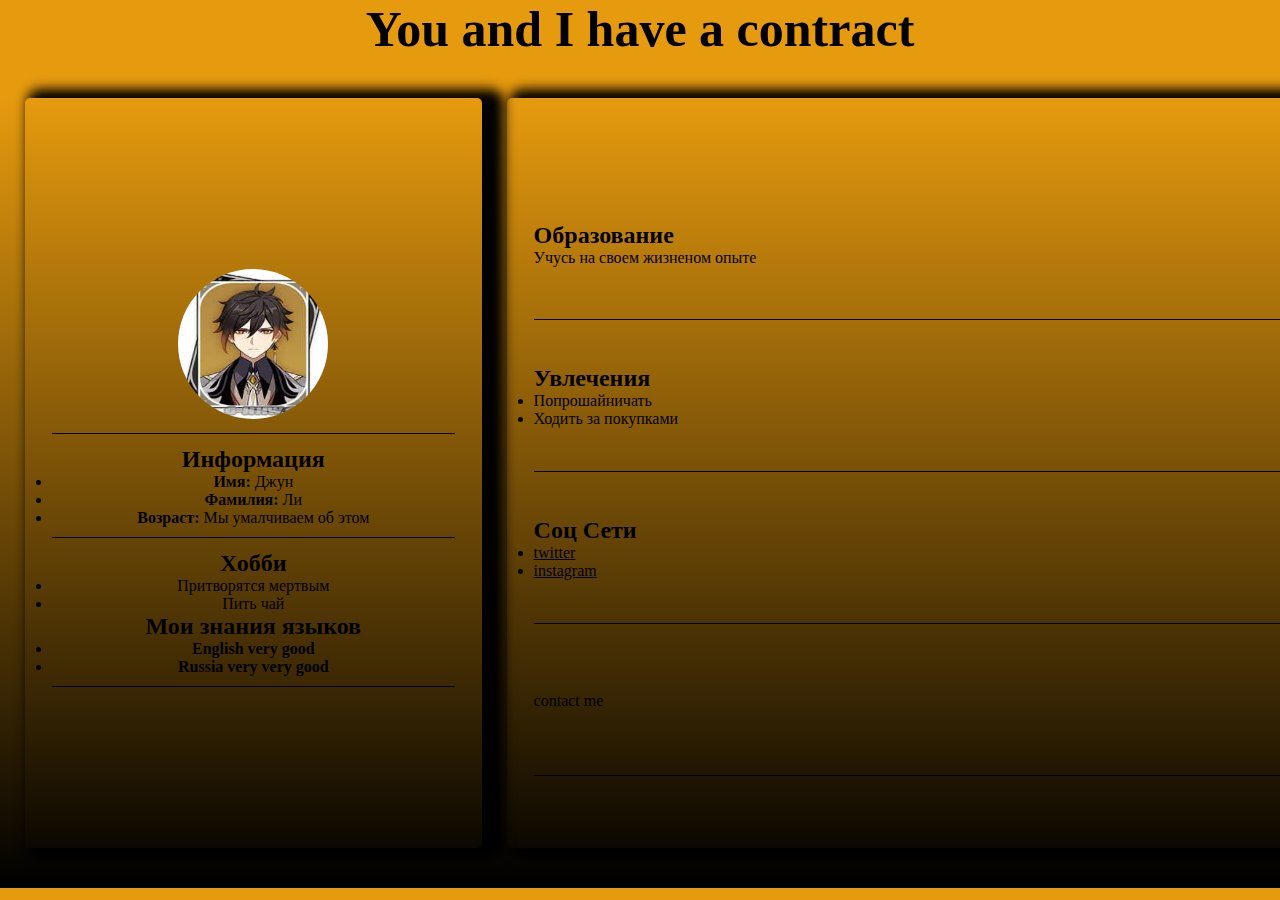
<file: Урок 4/index.html>
<!DOCTYPE html>
<html lang="en">
<head>
    <meta charset="UTF-8">
    <meta http-equiv="X-UA-Compatible" content="IE=edge">
    <meta name="viewport" content="width=device-width, initial-scale=1.0">
    <title>Document</title>
    <link rel="stylesheet" href="/Урок 4/style4ь.css">
</head>
<body>
    <h1>You and I have a contract</h1>
    <table class="main">
    <tr>
            <td class="left">
                <table >
                    <tr>
                        <td>
                            <img src="/Урок 4/images.jpg" alt="">
                        </td>
                    </tr>
                    <tr>
                        <td>
                            <h2>Информация</h2>
                            <ul>
                                <li>
                                   <strong>Имя:</strong> Джун
                                </li>
                                <li>
                                    <strong>Фамилия:</strong> Ли
                                </li>
                                <li>
                                    <strong>Возраст:</strong> Мы умалчиваем об этом
                                </li>
                            </ul>
                        </td>
                    </tr>
                    <tr>
                        <td>
                            <h2>Хобби</h2>
                            <ul>
                                <li>
                                    Притворятся мертвым
                                </li>
                                <li>
                                    Пить чай
                                </li>
                            </ul>
                            <ul>
                                <h2>Мои знания языков</h2>
                                <li>
                                    <strong>English very good</strong>
                                </li>
                                <li>
                                    <strong>Russia very very good</strong>
                                </li>
                            </ul>
                        </td>
                    </tr>
                </table>
            </td>
    
       
        
            <td class="right">
                <table >
                    <tr>
                        <td>
                            <h2>Образование</h2>
                            Учусь на своем жизненом опыте
                        </td>
                    </tr>
                    <tr>
                        <td>
                            <h2>
                                Увлечения
                            </h2>
                            <ul>
                                <li>
                                    Попрошайничать 
                                </li>
                                <li>
                                    Ходить за покупками
                                </li>        
                            </ul>
                        </td>
                    </tr>
                    <tr>
                        <td>
                            <h2>Соц Сети</h2>
                            <ul>
                                <li>
                                    <a href="http://https://twitter.com/?lang=ru">twitter</a>
                                </li>                   
                            </ul>
                            <ul>
                                <li>
                                    <a href="http://https://www.instagram.com/?hl=ru">instagram</a>
                                </li>
                            </ul>
                        </td>
                    <tr>
                        <td>
                            <a href="http://https://twitter.com/?lang=ru"class="bth">contact me</a>
                        </td>
                    </tr>
            
                </table>
            </td>
    </tr>
    </table>
</body>
</html>
</file>
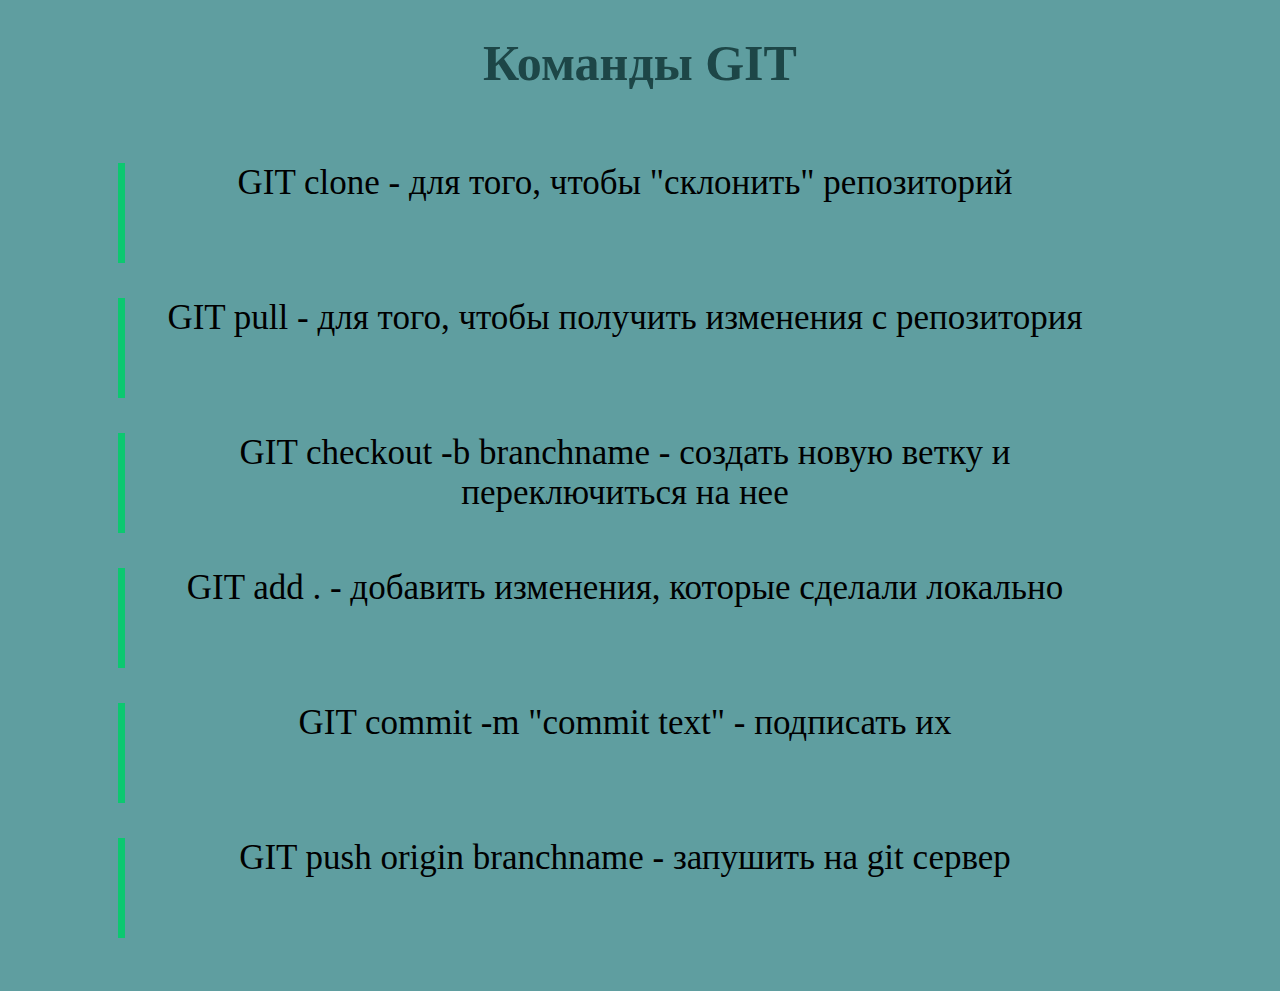
<file: Урок 5/index.html>
<!DOCTYPE html>
<html lang="en">
<head>
    <meta charset="UTF-8">
    <meta http-equiv="X-UA-Compatible" content="IE=edge">
    <meta name="viewport" content="width=device-width, initial-scale=1.0">
    <title>Document</title>
    <link rel="stylesheet" href="style5.css">
</head>
<body>
 <h1>Команды GIT</h1>  
<table>
    <tr>
        <td>
            <p>GIT clone - для того, чтобы "склонить" репозиторий</p>
            <p>GIT pull - для того, чтобы получить изменения с репозитория</p>
            <p>GIT checkout -b branchname - создать новую ветку и переключиться на нее</p>
            <p>GIT add . - добавить изменения, которые сделали локально</p>
            <p>GIT commit -m "commit text" - подписать их</p>
            <p>GIT push origin branchname - запушить на git сервер</p>
        </td>
   
    </tr>
</table>
</body>
</html>
</file>
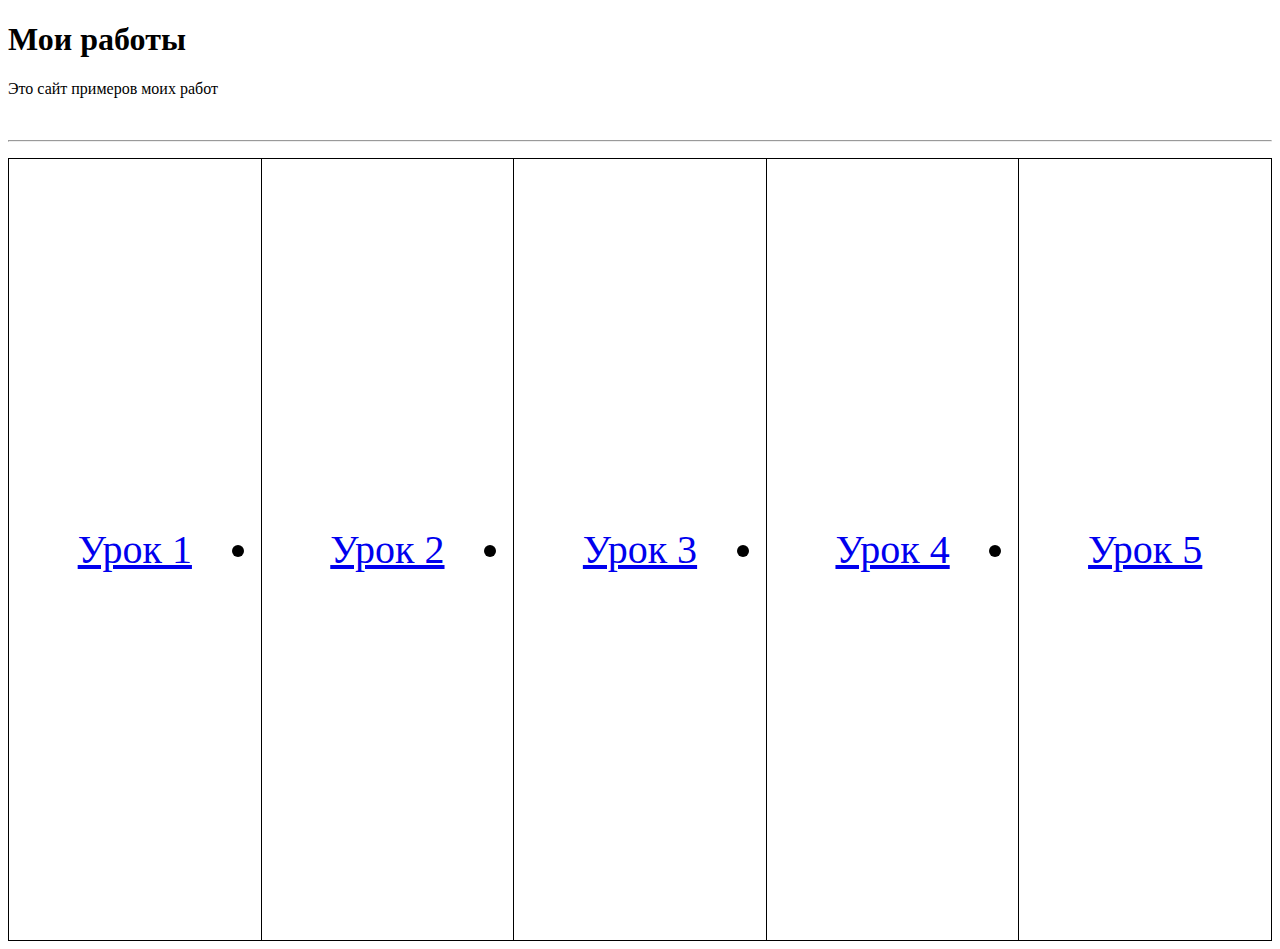
<file: works.html>
<!DOCTYPE html>
<html lang="en">
<head>
    <meta charset="UTF-8">
    <meta http-equiv="X-UA-Compatible" content="IE=edge">
    <meta name="viewport" content="width=device-width, initial-scale=1.0">
    <title>Document</title>
    <link rel="stylesheet" href="/stylework.css">
</head>
<body>
    <h1>Мои работы</h1>
    <p>Это сайт примеров моих работ</p>
    <br>
    <hr>
    <table>
        <tr>
    <ol>
      <td><li>
            <a href="/Урок 1/index.html">Урок 1</a>
        </li></td>
    
        <td><li>
            <a href="/Урок 2/index2.html">Урок 2</a>
        </li></td>

        <td><li>
            <a href="/урок 3/index3.html">Урок 3</a>
        </li></td>
        <td>
            <li>
                <a href="/Урок 4/index.html">Урок 4</a>
            </li>
        </td>
        <td>
            <li>
                <a href="/Урок 5/index.html">Урок 5</a>
            </li>
        </td>
    </ol>
</tr>
</table>
</body>
</html>
</file>
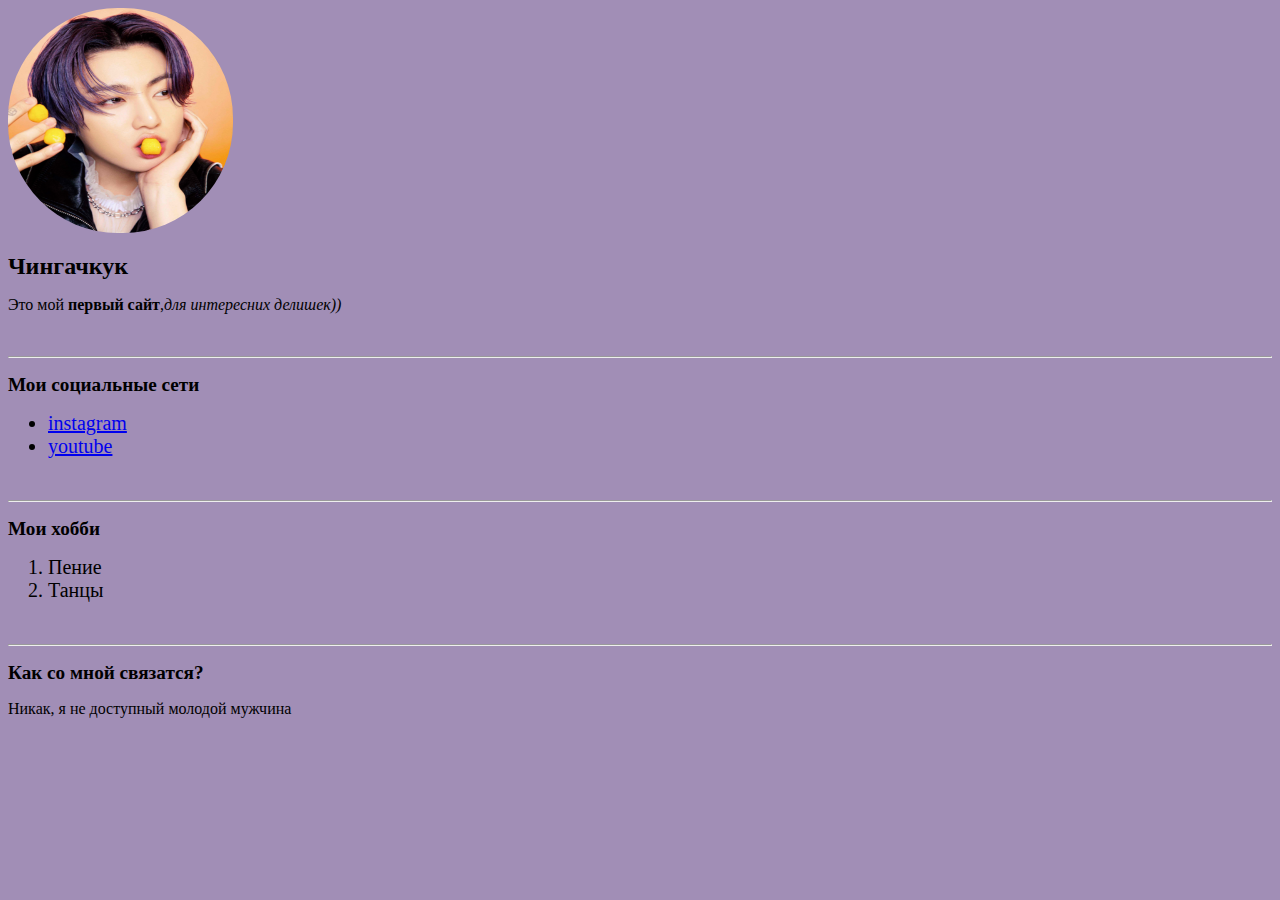
<file: Урок 2/index2.html>
<!DOCTYPE html>
<html lang="en">

<head>
    <meta charset="UTF-8">
    <meta http-equiv="X-UA-Compatible" content="IE=edge">
    <meta name="viewport" content="width=device-width, initial-scale=1.0">
    <title>Document</title>
    <link rel="stylesheet" href="/Урок 2/style.css">
</head>

<body>
    <img src="/Урок 2/BTS_Jungkook_Butter_concept_photo_2.png" alt="">
    <h1>Чингачкук</h1>
    <p>Это мой <strong>первый сайт</strong>,<em>для интересних делишек))</em> </p>
    <br>
    <hr>
    <h2>Мои социальные сети</h2>
    <ul>
        <li>
            <a href="http://https://www.instagram.com/__.art_sasha.__/"> instagram </a>
        </li>
        <li>
            <a href="http://https://www.youtube.com/">youtube</a>
        </li>
    </ul>
    <br>
    <hr>
    <h2>Мои хобби </h2>
    <ol>
        <li>
            Пение
        </li>
        <li>
            Танцы
        </li>
    </ol>
    <br>
    <hr>
    <h2>Как со мной связатся?</h2>
    <p>Никак, я не доступный молодой мужчина</p>

</body>

</html>
</file>
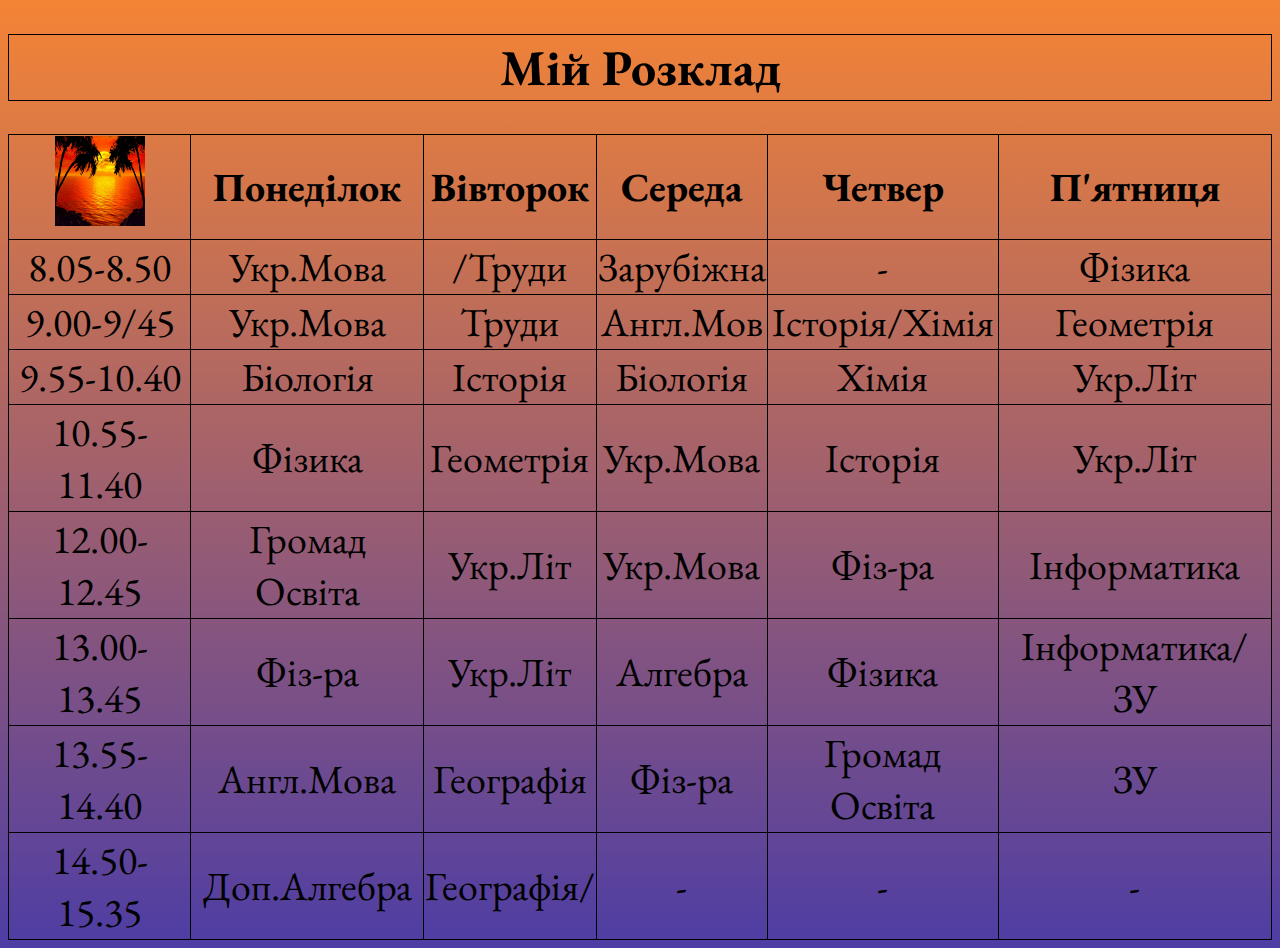
<file: урок 3/index3.html>
<!DOCTYPE html>
<html lang="en">
<head>
    <meta charset="UTF-8">
    <meta http-equiv="X-UA-Compatible" content="IE=edge">
    <meta name="viewport" content="width=, initial-scale=1.0">
    <title>Document</title>
    <link rel="stylesheet" href="/урок 3/style2.css">
    <link rel="preconnect" href="https://fonts.googleapis.com">
<link rel="preconnect" href="https://fonts.gstatic.com" crossorigin>
<link href="https://fonts.googleapis.com/css2?family=EB+Garamond:ital,wght@1,500&display=swap" rel="stylesheet">
</head>
<body> <h1>Мій Розклад</h1>
    <table>
        <tr>
            <th><img src="/урок 3/380bc1ade09890e7e69bdb21c7402b13.jpg" alt=""></th>
            <th>Понеділок</th>
            <th>Вівторок</th>
            <th>Середа</th>
            <th>Четвер</th>
            <th>П'ятниця</th>
        </tr>
<tr>
    <td>8.05-8.50</td>
    <td>Укр.Мова</td>
    <td>/Труди</td>
    <td>Зарубіжна</td>
    <td>-</td>
    <td>Фізика</td>
</tr>
<tr>
    <td>9.00-9/45</td>
    <td>Укр.Мова</td>
    <td>Труди</td>
    <td>Англ.Мов</td>
    <td>Історія/Хімія</td>
    <td>Геометрія</td>
</tr>
<tr>
    <td>9.55-10.40</td>
    <td>Біологія</td>
    <td>Історія</td>
    <td>Біологія</td>
    <td>Хімія</td>
    <td>Укр.Літ</td>
</tr>
<tr>
    <td>10.55-11.40</td>
    <td>Фізика</td>
    <td>Геометрія</td>
    <td>Укр.Мова</td>
    <td>Історія</td>
    <td>Укр.Літ</td>
</tr>
<tr>
    <td>12.00-12.45</td>
    <td>Громад Освіта</td>
    <td>Укр.Літ</td>
    <td>Укр.Мова</td>
    <td>Фіз-ра</td>
    <td>Інформатика</td>
</tr>
<tr>
    <td>13.00-13.45</td>
    <td>Фіз-ра</td>
    <td>Укр.Літ</td>
    <td>Алгебра</td>
    <td>Фізика</td>
    <td>Інформатика/ЗУ</td>
</tr>
<tr>
    <td>13.55-14.40</td>
    <td>Англ.Мова</td>
    <td>Географія</td>
    <td>Фіз-ра</td>
    <td>Громад Освіта</td>
    <td>ЗУ</td>
</tr>
<tr>
    <td>14.50-15.35</td>
    <td>Доп.Алгебра</td>
    <td>Географія/</td>
    <td>-</td>
    <td>-</td>
    <td>-</td>
</tr>
    </table>
</body>
</html>
</file>
<file: Урок 4/style4ь.css>
img{
    width: 150px;
    height: 150px;
    border-radius: 100px;
}
body{
    background: linear-gradient(0deg, rgba(0,0,0,1) 0%, rgba(230,154,14,1) 89%);
    font-size: 16px;
    font-weight: normal;
    
}
*{
    padding: 0;
    margin: 0;
    box-sizing: border-box;
}

h1{
    text-align: center;
    font-size: 50px;
}
.main{
    height: 800px; ;
    width: 1800px;
    border-spacing: 25px;
   margin: 15px auto;
}
.left,.right{
    border-radius: 5px;
    margin: 0 15px;
    padding: 0 25px;
    -webkit-box-shadow: 12px 1px 12px 10px #000000; 
box-shadow: 12px 1px 12px 10px #000000;
}
.left{
    width: 450px;
}
.right{
    width:1250px;
}
.left td{
    width: 450px;
    text-align: center;
    border-bottom: 1px solid black;
    padding: 10px 0;
    ;
}
.right td{
    width: 1250px;
    height: 150px;
border-bottom: 1px solid black;
padding: 10px 0;}

a{
    color: black;
}
.bth{
    text-decoration: none;
    text-align: center;
}
.bth:hover{
    -webkit-box-shadow: 12px 1px 12px 10px #000000; 
    box-shadow: 12px 1px 12px 10px #000000;
    font-size: 50px;
   
}
</file>
<file: Урок 5/style5.css>
body{
    background-color: cadetblue;
}
h1{
    text-align: center;
    font-size: 50px;
    color: rgb(29, 70, 71);
}

p{
    border-left: 7px solid rgba(0, 207, 104, 0.87);
    font-size: 35px;
   width: 1000px;
   height: 100px;
   text-align: center;
}
table{
    width: 1050px;
    margin: 15px auto;
}
p:hover{
    border-left: 7px solid rgba(0, 112, 56, 0.87);
    font-size: 40px;
}
</file>
<file: stylework.css>
table{
    width: 100%;
height: 87vh;
border-collapse: collapse;
text-align: center;
}
td{
    border: 1px solid black;
font-size: 40px;
font-family: 'EB Garamond', serif;
}
</file>
<file: Урок 2/style.css>
body{
    background-color: #57367c8f;
}
p{
    font-size: 16px;
}
img{
    width: 225px;
    height: 225px;
    border-radius: 110px;
    border: 10px;
    border-color: rgb(255, 0, 0);
}
h1{
    font-size: 150%;
}
h2{
 font-size: 120%;
}
li{
    font-size: 20px;
}
</file>
<file: урок 3/style2.css>
body{
    background: linear-gradient(0deg, rgba(78,61,164,1) 0%, rgba(244,132,53,1) 100%);
}
table{
width: 100%;
height: 87vh;
border-collapse: collapse;
text-align: center;
}
th, td{
border: 1px solid black;
font-size: 40px;
font-family: 'EB Garamond', serif;
}
img{
    width: 90px;
    height: 90px;
}
h1{
    text-align: center;
    border: 1px solid black;
    font-family: 'EB Garamond', serif;
    font-size: 50px;
}
h1:hover{
    cursor: pointer;
    font-weight: 400;
    font-size: 60px;
    color: white;
}
th:hover{
    background: radial-gradient(circle, rgba(255,244,82,1) 13%, rgba(196,77,41,1) 74%);
    cursor: pointer;
    font-size: 50px;
    font-weight: 300;
    color: rgb(233, 144, 10);
}
td:hover{
    background: linear-gradient(349deg, rgba(255,244,82,1) 0%, rgba(196,77,41,1) 96%);
    cursor: pointer;
    font-size: 50px;
    font-weight: 300;
    color: rgb(233, 73, 10);
}
</file>
